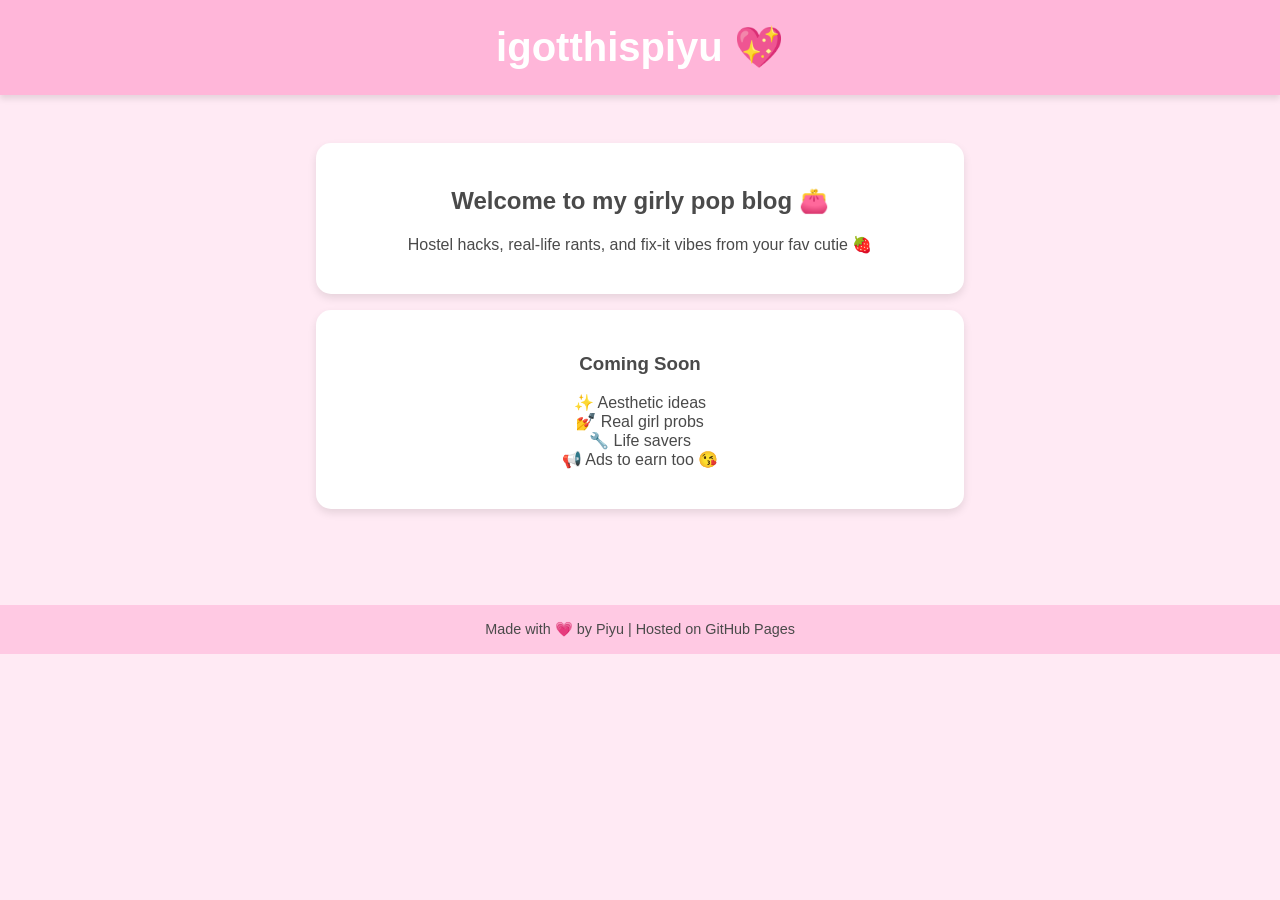
<file: index.html>
<!DOCTYPE html>
<html lang="en">
<head>
  <meta charset="UTF-8" />
  <meta name="viewport" content="width=device-width, initial-scale=1.0" />
  <title>igotthispiyu 💅</title>
  <style>
    body {
      margin: 0;
      padding: 0;
      font-family: 'Comic Sans MS', cursive, sans-serif;
      background: #ffeaf4;
      color: #4a4a4a;
      text-align: center;
    }
    header {
      background-color: #ffb6d9;
      padding: 1.5rem;
      box-shadow: 0 4px 6px rgba(0,0,0,0.1);
    }
    header h1 {
      color: white;
      font-size: 2.5rem;
      margin: 0;
    }
    section {
      padding: 2rem;
    }
    .card {
      background: white;
      border-radius: 15px;
      padding: 1.5rem;
      margin: 1rem auto;
      max-width: 600px;
      box-shadow: 0 4px 8px rgba(0,0,0,0.1);
    }
    footer {
      margin-top: 3rem;
      padding: 1rem;
      background-color: #ffc9e3;
      font-size: 0.9rem;
    }
  </style>
</head>
<body>
  <header>
    <h1>igotthispiyu 💖</h1>
  </header>
  <section>
    <div class="card">
      <h2>Welcome to my girly pop blog 👛</h2>
      <p>Hostel hacks, real-life rants, and fix-it vibes from your fav cutie 🍓</p>
    </div>
    <div class="card">
      <h3>Coming Soon</h3>
      <p>✨ Aesthetic ideas<br>💅 Real girl probs<br>🔧 Life savers<br>📢 Ads to earn too 😘</p>
    </div>
  </section>
  <footer>
    Made with 💗 by Piyu | Hosted on GitHub Pages
  </footer>
</body>
</html>
</file>
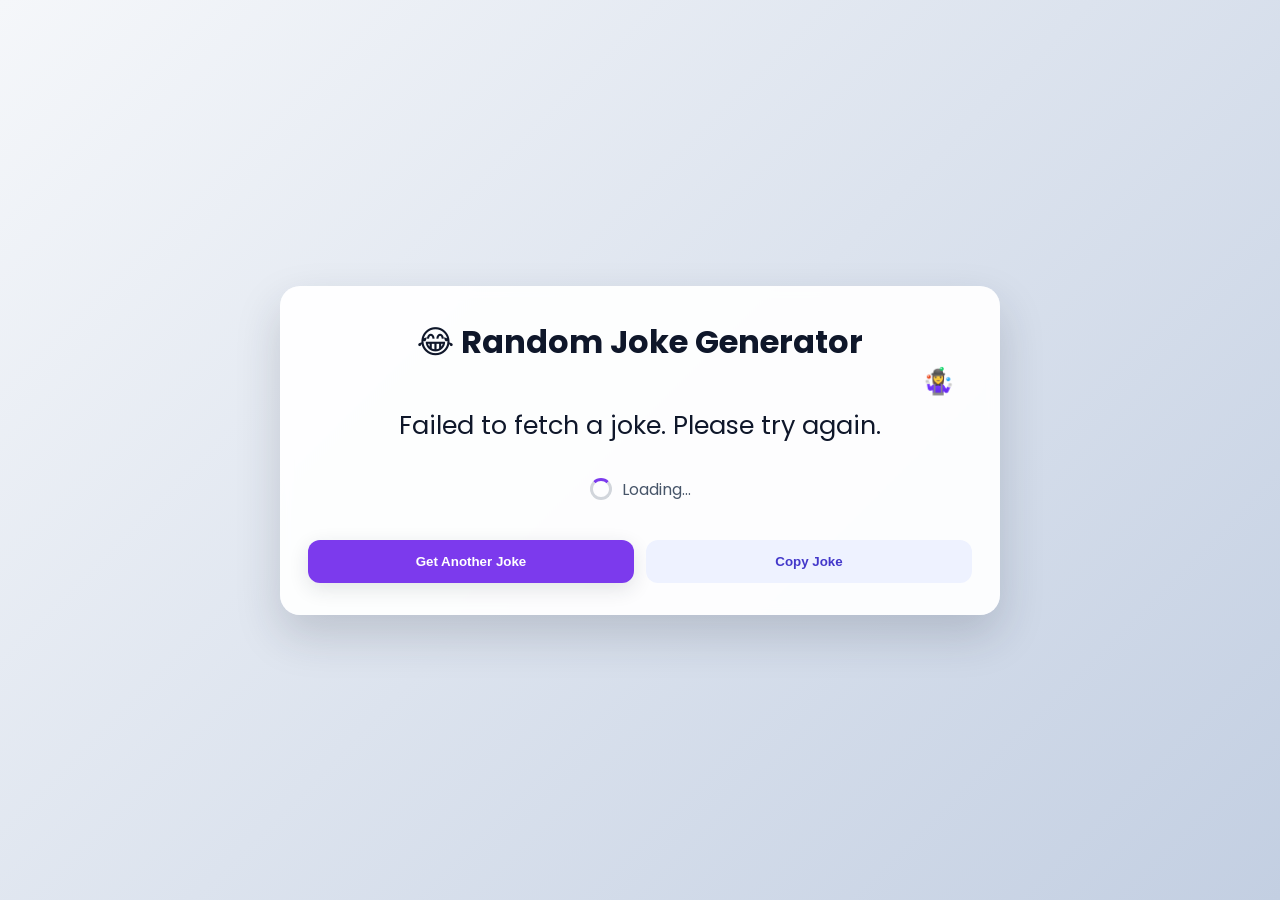
<file: random-joke-generator/index.html>
<!doctype html>
<html lang="en">
  <head>
    <meta charset="utf-8" />
    <meta name="viewport" content="width=device-width, initial-scale=1" />
    <title>😂 Random Joke Generator</title>

    <link rel="preconnect" href="https://fonts.googleapis.com">
    <link rel="preconnect" href="https://fonts.gstatic.com" crossorigin>
    <link href="https://fonts.googleapis.com/css2?family=Poppins:wght@400;600;700&display=swap" rel="stylesheet">

    <link rel="stylesheet" href="style.css" />
  </head>
  <body>
    <main class="page">
      <section class="card" aria-labelledby="app-title">
        <h1 id="app-title" class="title">😂 Random Joke Generator</h1>

        <div class="joke-area">
          <div id="emoji" class="emoji" aria-hidden="true">🤹‍♀️</div>

          <p id="joke" class="joke-text" aria-live="polite">
            Press the button to get a joke!
          </p>

          <div id="loading" class="loading" hidden>
            <span class="spinner" aria-hidden="true"></span>
            <span class="loading-text">Loading...</span>
          </div>
        </div>

        <div class="actions">
          <button id="getJokeBtn" class="btn primary" type="button">Get Another Joke</button>
          <button id="copyBtn" class="btn secondary" type="button" disabled>Copy Joke</button>
        </div>
      </section>

      <div id="toast" class="toast" role="status" aria-live="polite" hidden>
        Copied to clipboard
      </div>
    </main>

    <script src="script.js" defer></script>
  </body>
</html>
</file>
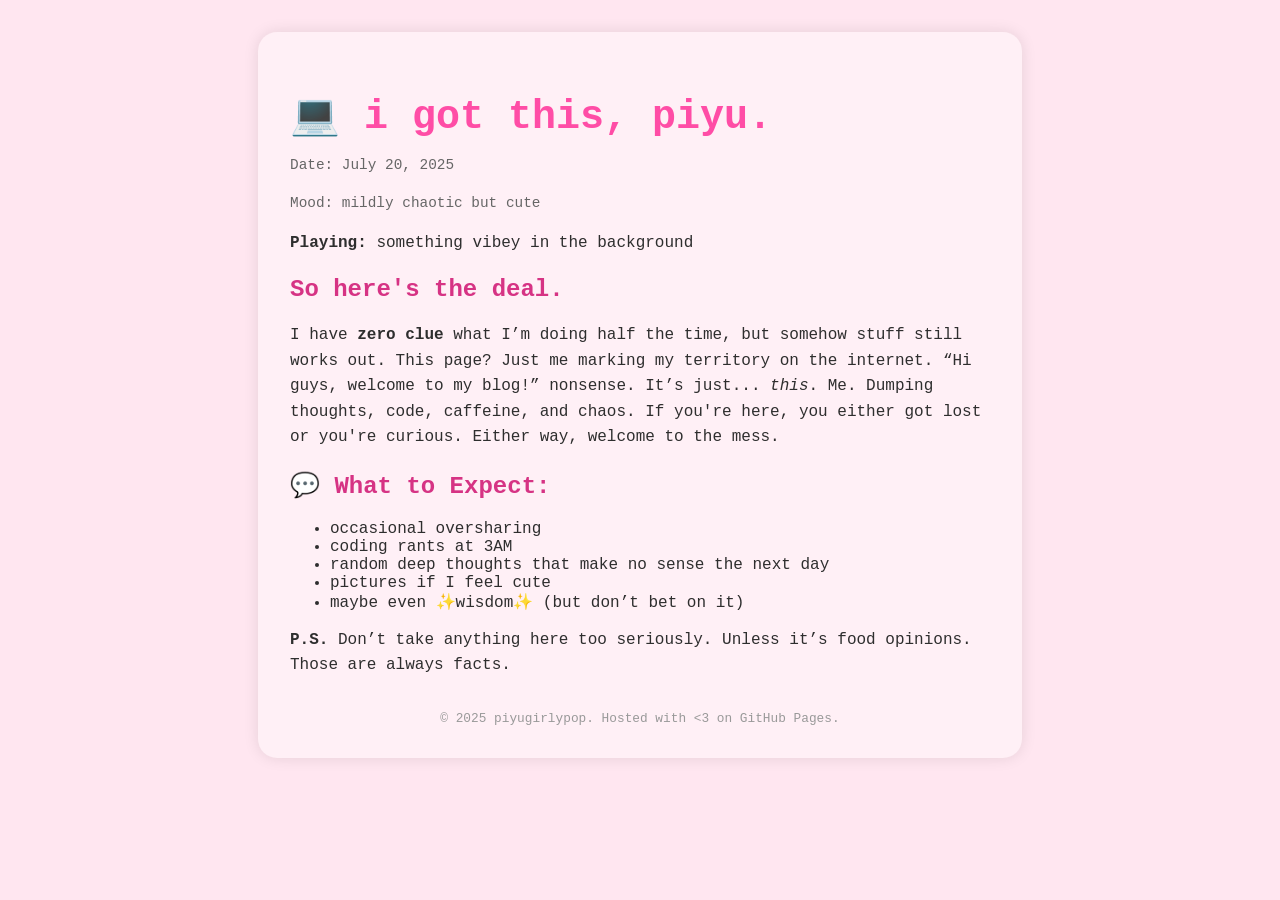
<file: igotthispiyu_index.html>
<!DOCTYPE html>
<html lang="en">
<head>
  <meta charset="UTF-8" />
  <meta name="viewport" content="width=device-width, initial-scale=1.0" />
  <title>i got this, piyu</title>
  <style>
    body {
      background-color: #ffe6f0;
      color: #2e2e2e;
      font-family: 'Courier New', Courier, monospace;
      margin: 0;
      padding: 2rem;
    }
    .container {
      max-width: 700px;
      margin: auto;
      background: #fff0f6;
      border-radius: 1.2rem;
      box-shadow: 0 0 15px rgba(0,0,0,0.1);
      padding: 2rem;
    }
    h1 {
      color: #ff4da6;
      font-size: 2.5rem;
      margin-bottom: 0.2rem;
    }
    h2 {
      color: #d63384;
    }
    .date, .mood {
      font-size: 0.9rem;
      color: #666;
    }
    p {
      line-height: 1.6;
    }
    .footer {
      text-align: center;
      font-size: 0.8rem;
      margin-top: 2rem;
      color: #999;
    }
  </style>
</head>
<body>
  <div class="container">
    <h1>💻 i got this, piyu.</h1>
    <p class="date">Date: July 20, 2025</p>
    <p class="mood">Mood: mildly chaotic but cute</p>
    <p><strong>Playing:</strong> something vibey in the background</p>

    <h2>So here's the deal.</h2>
    <p>I have <strong>zero clue</strong> what I’m doing half the time, but somehow stuff still works out. This page? Just me marking my territory on the internet. “Hi guys, welcome to my blog!” nonsense. It’s just... <em>this</em>. Me. Dumping thoughts, code, caffeine, and chaos. If you're here, you either got lost or you're curious. Either way, welcome to the mess.</p>

    <h2>💬 What to Expect:</h2>
    <ul>
      <li>occasional oversharing</li>
      <li>coding rants at 3AM</li>
      <li>random deep thoughts that make no sense the next day</li>
      <li>pictures if I feel cute</li>
      <li>maybe even ✨wisdom✨ (but don’t bet on it)</li>
    </ul>

    <p><strong>P.S.</strong> Don’t take anything here too seriously. Unless it’s food opinions. Those are always facts.</p>

    <div class="footer">© 2025 piyugirlypop. Hosted with <3 on GitHub Pages.</div>
  </div>
</body>
</html>
</file>
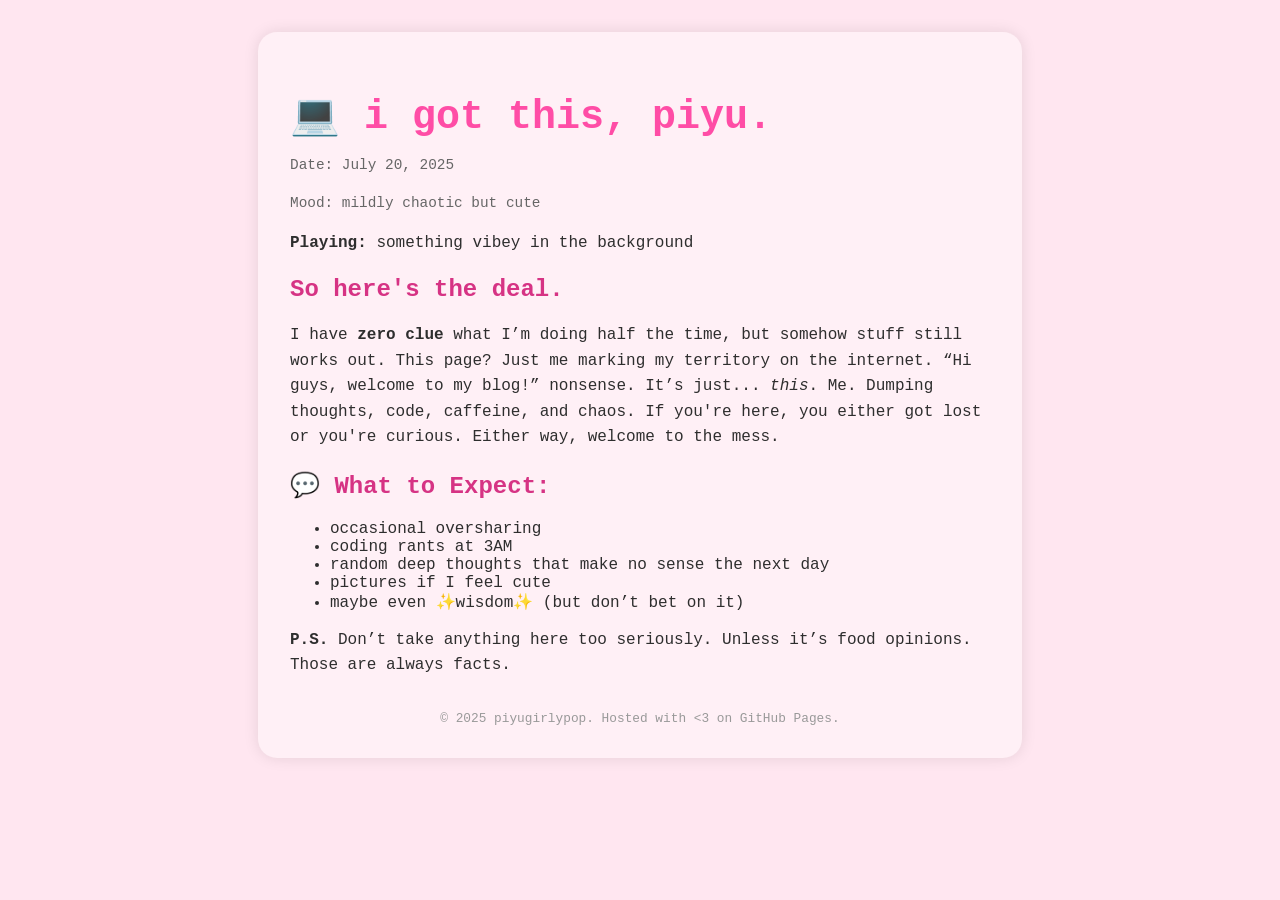
<file: index (2).html>
<!DOCTYPE html>
<html lang="en">
<head>
  <meta charset="UTF-8" />
  <meta name="viewport" content="width=device-width, initial-scale=1.0" />
  <title>i got this, piyu</title>
  <style>
    body {
      background-color: #ffe6f0;
      color: #2e2e2e;
      font-family: 'Courier New', Courier, monospace;
      margin: 0;
      padding: 2rem;
    }
    .container {
      max-width: 700px;
      margin: auto;
      background: #fff0f6;
      border-radius: 1.2rem;
      box-shadow: 0 0 15px rgba(0,0,0,0.1);
      padding: 2rem;
    }
    h1 {
      color: #ff4da6;
      font-size: 2.5rem;
      margin-bottom: 0.2rem;
    }
    h2 {
      color: #d63384;
    }
    .date, .mood {
      font-size: 0.9rem;
      color: #666;
    }
    p {
      line-height: 1.6;
    }
    .footer {
      text-align: center;
      font-size: 0.8rem;
      margin-top: 2rem;
      color: #999;
    }
  </style>
</head>
<body>
  <div class="container">
    <h1>💻 i got this, piyu.</h1>
    <p class="date">Date: July 20, 2025</p>
    <p class="mood">Mood: mildly chaotic but cute</p>
    <p><strong>Playing:</strong> something vibey in the background</p>

    <h2>So here's the deal.</h2>
    <p>I have <strong>zero clue</strong> what I’m doing half the time, but somehow stuff still works out. This page? Just me marking my territory on the internet. “Hi guys, welcome to my blog!” nonsense. It’s just... <em>this</em>. Me. Dumping thoughts, code, caffeine, and chaos. If you're here, you either got lost or you're curious. Either way, welcome to the mess.</p>

    <h2>💬 What to Expect:</h2>
    <ul>
      <li>occasional oversharing</li>
      <li>coding rants at 3AM</li>
      <li>random deep thoughts that make no sense the next day</li>
      <li>pictures if I feel cute</li>
      <li>maybe even ✨wisdom✨ (but don’t bet on it)</li>
    </ul>

    <p><strong>P.S.</strong> Don’t take anything here too seriously. Unless it’s food opinions. Those are always facts.</p>

    <div class="footer">© 2025 piyugirlypop. Hosted with <3 on GitHub Pages.</div>
  </div>
</body>
</html>
</file>
<file: random-joke-generator/style.css>
/* Base styles */
:root {
  --bg-gradient-start: #f5f7fa;
  --bg-gradient-end: #c3cfe2;
  --card-bg: #ffffffee;
  --text-primary: #0f172a;
  --text-secondary: #475569;
  --accent: #7c3aed;
  --accent-hover: #6d28d9;
  --accent-press: #5b21b6;
  --secondary-bg: #eef2ff;
  --secondary-text: #4338ca;
  --shadow-lg: 0 20px 45px rgba(31, 41, 55, 0.18);
  --shadow-sm: 0 6px 20px rgba(31, 41, 55, 0.12);
  --radius-xl: 20px;
  --radius-md: 12px;
  --radius-sm: 8px;
  --focus-ring: 0 0 0 4px rgba(124, 58, 237, 0.25);
}

* { box-sizing: border-box; }

html, body {
  height: 100%;
}

body {
  margin: 0;
  font-family: 'Poppins', system-ui, -apple-system, Segoe UI, Roboto, Arial, sans-serif;
  color: var(--text-primary);
  background: linear-gradient(135deg, var(--bg-gradient-start), var(--bg-gradient-end));
  display: grid;
  place-items: center;
}

.page {
  width: 100%;
  padding: 24px;
}

.card {
  max-width: 720px;
  margin: 0 auto;
  background: var(--card-bg);
  backdrop-filter: blur(6px);
  -webkit-backdrop-filter: blur(6px);
  border-radius: var(--radius-xl);
  box-shadow: var(--shadow-lg);
  padding: 32px 28px;
  text-align: center;
  transition: transform 300ms ease, box-shadow 300ms ease;
}

.card:hover {
  transform: translateY(-2px);
  box-shadow: 0 28px 60px rgba(31, 41, 55, 0.22);
}

.title {
  font-size: clamp(1.4rem, 1.2rem + 1vw, 2rem);
  margin: 0 0 16px 0;
}

.joke-area {
  position: relative;
  min-height: 140px;
  display: grid;
  align-items: center;
  justify-items: center;
  padding: 8px 6px 4px;
}

.joke-text {
  font-size: clamp(1.1rem, 1rem + 0.8vw, 1.6rem);
  line-height: 1.6;
  color: var(--text-primary);
  margin: 0;
  opacity: 1;
  transform: translateY(0);
  transition: opacity 250ms ease, transform 300ms ease;
  padding: 0 8px;
}

.joke-text.hidden {
  opacity: 0;
  transform: translateY(8px);
}

.loading {
  display: inline-grid;
  grid-auto-flow: column;
  align-items: center;
  gap: 10px;
  color: var(--text-secondary);
  font-size: 1rem;
}

.spinner {
  width: 22px;
  height: 22px;
  border-radius: 50%;
  border: 3px solid #d1d5db;
  border-top-color: var(--accent);
  animation: spin 1s linear infinite;
}

@keyframes spin {
  to { transform: rotate(360deg); }
}

.actions {
  margin-top: 18px;
  display: grid;
  grid-template-columns: 1fr;
  gap: 12px;
}

.btn {
  cursor: pointer;
  border: 0;
  border-radius: var(--radius-md);
  padding: 14px 18px;
  font-weight: 600;
  transition: transform 120ms ease, box-shadow 200ms ease, background-color 160ms ease, color 160ms ease;
}

.btn:focus-visible {
  outline: none;
  box-shadow: var(--focus-ring);
}

.btn.primary {
  background: var(--accent);
  color: white;
  box-shadow: var(--shadow-sm);
}

.btn.primary:hover {
  background: var(--accent-hover);
  transform: translateY(-1px);
}

.btn.primary:active {
  background: var(--accent-press);
  transform: translateY(0);
}

.btn.secondary {
  background: var(--secondary-bg);
  color: var(--secondary-text);
}

.btn.secondary:disabled {
  opacity: 0.6;
  cursor: not-allowed;
}

.emoji {
  position: absolute;
  top: -20px;
  right: 18px;
  font-size: 26px;
  opacity: 0.9;
  transition: transform 500ms ease, opacity 300ms ease;
}

.emoji.pop {
  transform: translateY(-6px) scale(1.15);
  opacity: 1;
}

.toast {
  position: fixed;
  left: 50%;
  bottom: 28px;
  transform: translateX(-50%);
  background: #111827;
  color: #f9fafb;
  padding: 10px 14px;
  border-radius: var(--radius-sm);
  box-shadow: var(--shadow-sm);
  font-size: 0.95rem;
  opacity: 0;
  pointer-events: none;
  transition: opacity 250ms ease, transform 250ms ease;
}

.toast.show {
  opacity: 1;
  transform: translateX(-50%) translateY(-6px);
}

@media (min-width: 560px) {
  .actions {
    grid-template-columns: 1fr 1fr;
  }
}

/* Respect reduced motion preferences */
@media (prefers-reduced-motion: reduce) {
  * {
    animation-duration: 0.01ms !important;
    animation-iteration-count: 1 !important;
    transition-duration: 0.01ms !important;
    scroll-behavior: auto !important;
  }
}
</file>
